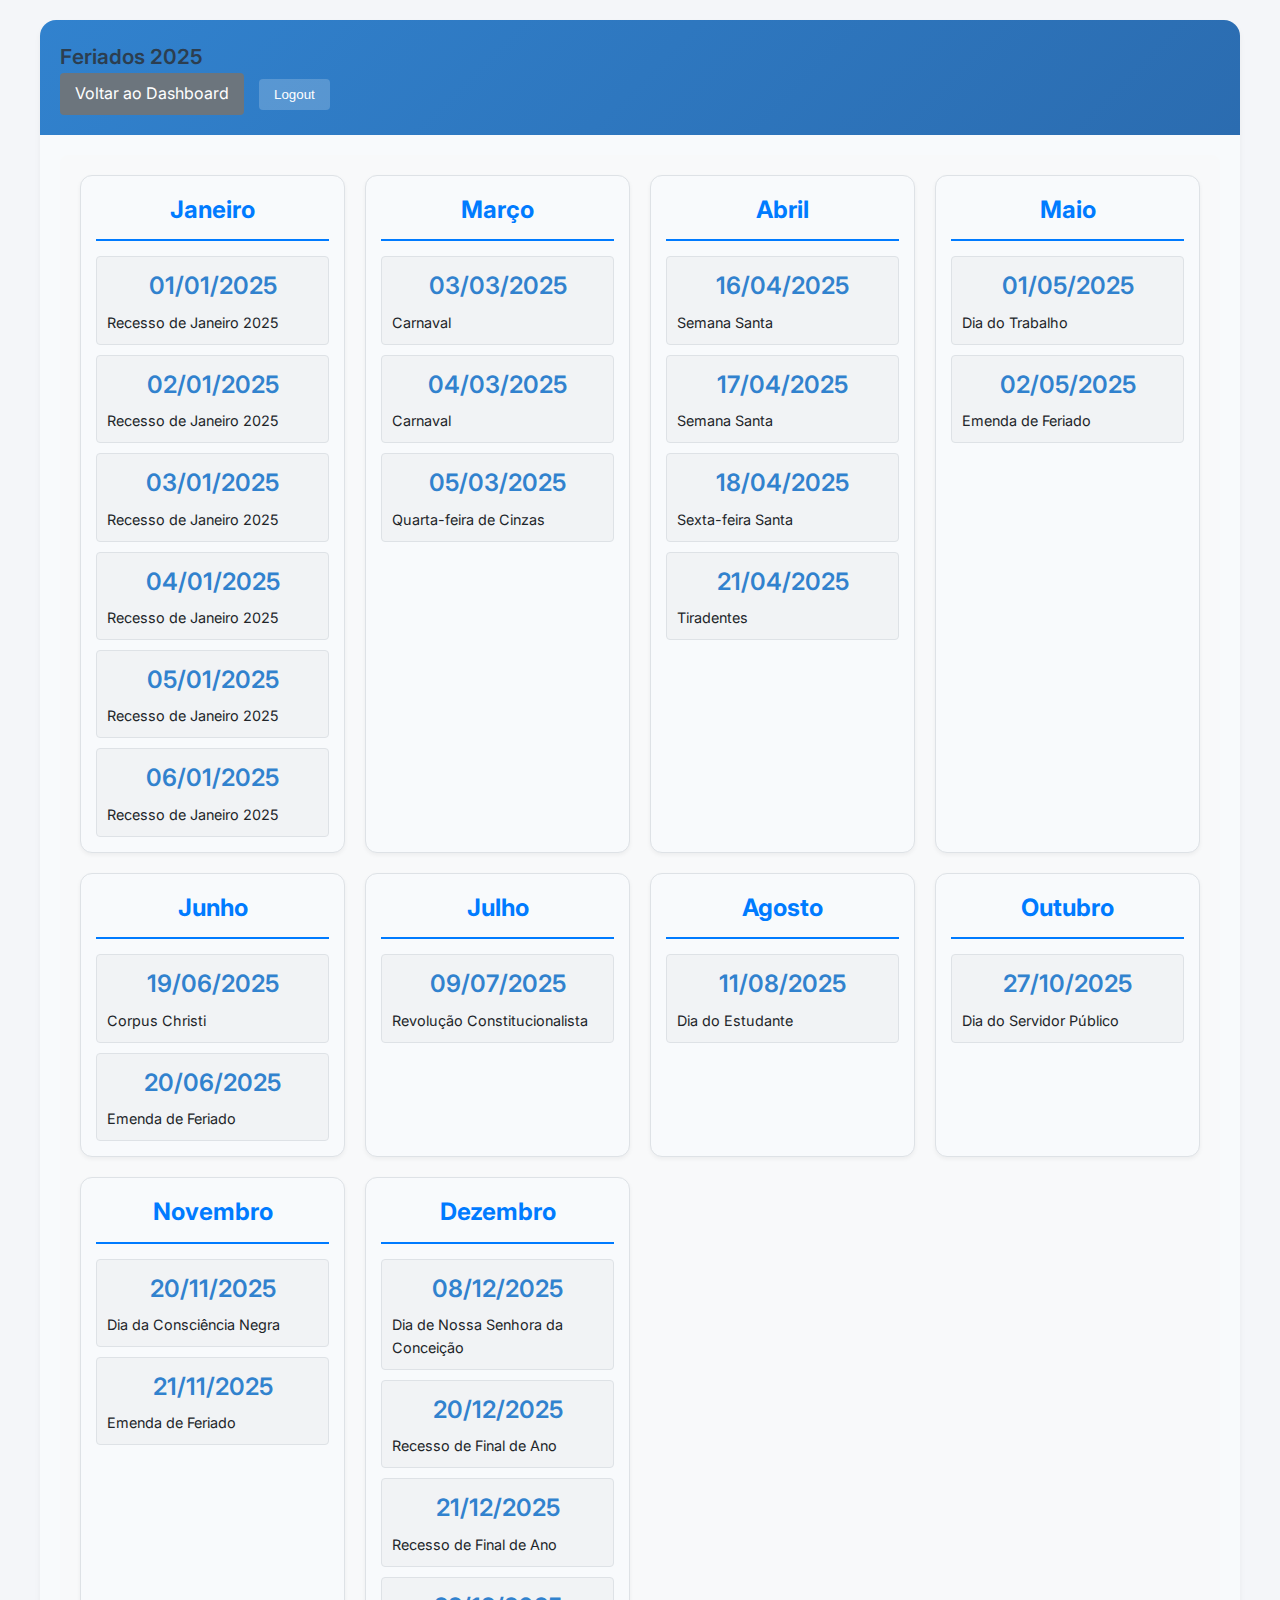
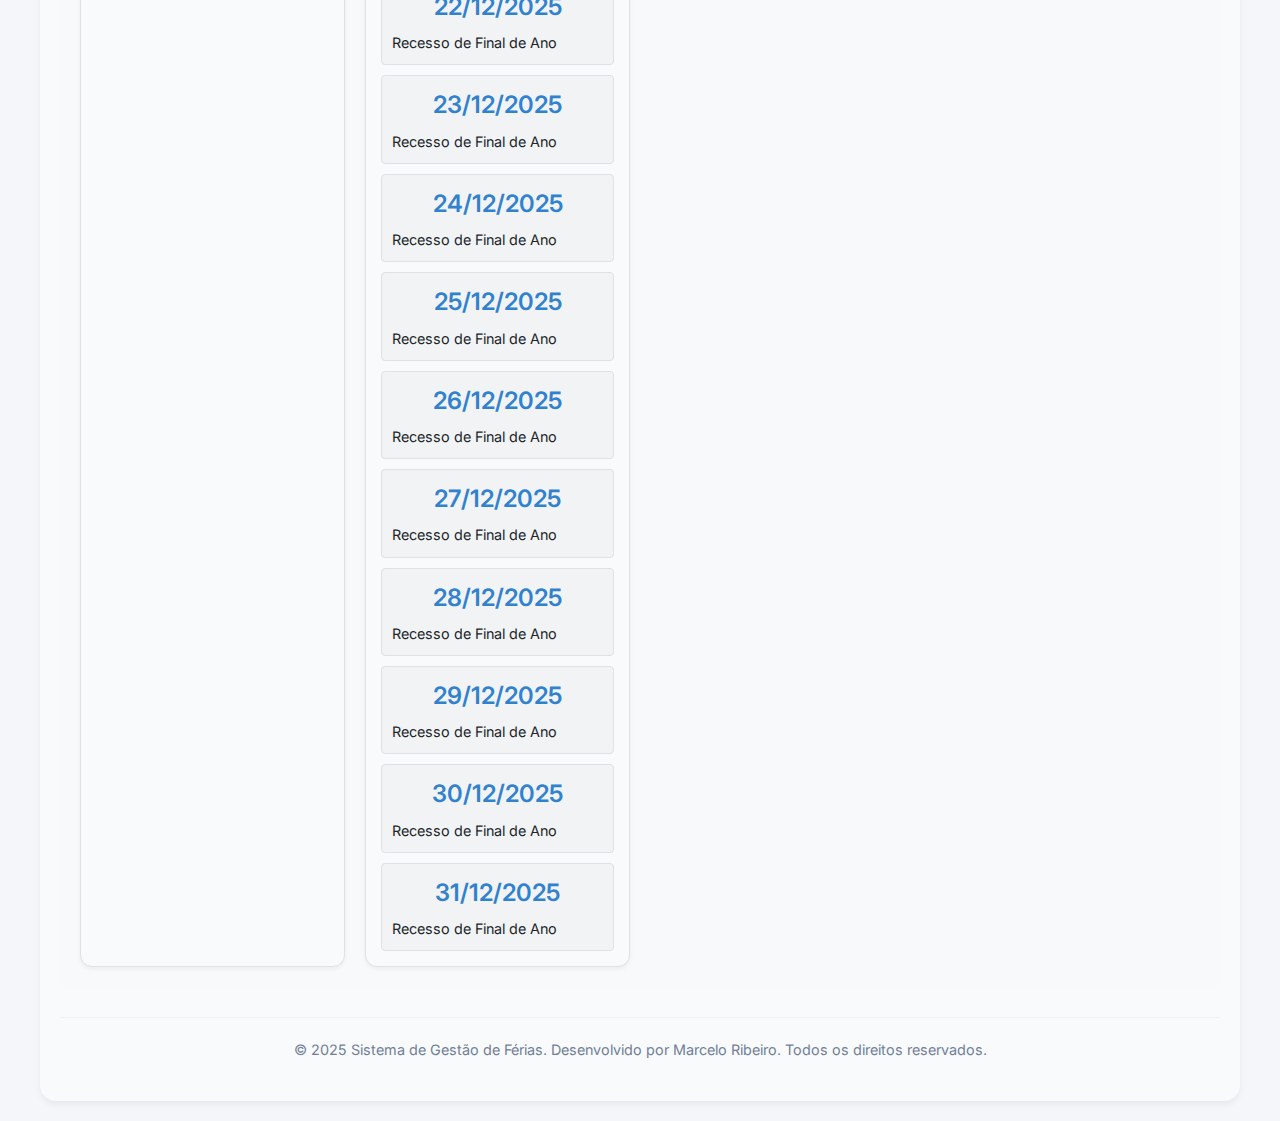
<file: feriados.html>
<!DOCTYPE html>
<html lang="pt-BR">
<head>
    <meta charset="UTF-8">
    <meta name="viewport" content="width=device-width, initial-scale=1.0">
    <title>Feriados 2025 - Sistema de Férias</title>
    <link rel="stylesheet" href="styles.css">
    <link href="https://fonts.googleapis.com/css2?family=Inter:wght@300;400;600&display=swap" rel="stylesheet">
</head>
<body>
    <div class="container">
        <header>
            <h1>Feriados 2025</h1>
            <div class="header-actions">
                <a href="dashboard.html" class="btn-voltar">Voltar ao Dashboard</a>
                <button id="btnLogout">Logout</button>
            </div>
        </header>

        <div class="feriados-ano-container">
            <div id="feriados-ano-grid" class="feriados-ano-grid">
                <!-- Feriados serão adicionados dinamicamente aqui -->
            </div>
        </div>

        <footer>
            <p>&copy; 2025 Sistema de Gestão de Férias. Desenvolvido por Marcelo Ribeiro. Todos os direitos reservados.</p>
        </footer>
    </div>

    <script src="feriados.js"></script>
</body>
</html>
</file>
<file: styles.css>
/* Reset e Base */
* {
    margin: 0;
    padding: 0;
    box-sizing: border-box;
}

:root {
    --primary-color: #3498db;
    --secondary-color: #2ecc71;
    --background-light: #f4f6f9;
    --text-dark: #2c3e50;
    --text-muted: #7f8c8d;
}

body {
    font-family: 'Inter', -apple-system, BlinkMacSystemFont, 'Segoe UI', Roboto, Oxygen, Ubuntu, Cantarell, 'Open Sans', 'Helvetica Neue', sans-serif;
    background-color: var(--background-light);
    line-height: 1.6;
    color: var(--text-dark);
}

.container {
    max-width: 1200px;
    margin: 20px auto;
    padding: 20px;
    background: #f8fafc;
    border-radius: 16px;
    box-shadow: 0 4px 6px rgba(0, 0, 0, 0.05);
}

/* Header */
.header-content {
    display: flex;
    justify-content: space-between;
    align-items: center;
    width: 100%;
    max-width: 1000px;
    margin: 0 auto;
    padding: 0 20px;
}

header {
    background: linear-gradient(135deg, #3182ce, #2b6cb0);
    margin: -20px -20px 20px -20px;
    padding: 20px;
    border-radius: 16px 16px 0 0;
}

header h1 {
    font-weight: 600;
    font-size: 1.3rem;
    margin: 0;
}

.user-info {
    display: flex;
    align-items: center;
    gap: 15px;
}

#btnLogout {
    background-color: rgba(255,255,255,0.2);
    color: white;
    border: none;
    padding: 8px 15px;
    border-radius: 4px;
    cursor: pointer;
    transition: background-color 0.3s;
}

#btnLogout:hover {
    background-color: rgba(255,255,255,0.3);
}

/* Seções */
.employee-info-container {
    display: grid;
    grid-template-columns: repeat(auto-fit, minmax(300px, 1fr));
    gap: 20px;
    margin-bottom: 30px;
}

.employee-info, .ferias-restantes {
    background: white;
    padding: 25px;
    border-radius: 12px;
    box-shadow: 0 4px 15px rgba(0, 0, 0, 0.05);
    transition: all 0.3s ease;
}

.employee-info:hover, .ferias-restantes:hover {
    transform: translateY(-5px);
    box-shadow: 0 8px 20px rgba(0, 0, 0, 0.1);
}

.employee-info h2, .ferias-restantes h2 {
    color: #2d3748;
    font-size: 1.2rem;
    margin-bottom: 12px;
    padding-bottom: 6px;
    border-bottom: 2px solid #edf2f7;
}

.employee-info p {
    display: flex;
    justify-content: space-between;
    margin-bottom: 8px;
    color: #4a5568;
}

.employee-info p span:last-child {
    color: #2d3748;
    font-weight: 500;
}

/* Estilo para o saldo de férias */
#saldoFerias {
    font-size: 3rem;
    font-weight: 700;
    color: #3182ce;
    text-align: center;
    padding: 20px 0;
    display: block;
    background: linear-gradient(135deg, #ebf8ff, #e6fffa);
    border-radius: 8px;
    margin: 10px 0;
}

/* Seção de feriados do mês */
.feriados-container {
    background: white;
    border-radius: 12px;
    padding: 0;
    box-shadow: 0 4px 15px rgba(0, 0, 0, 0.05);
    overflow: hidden;
}

.feriados-container h3 {
    background: linear-gradient(135deg, #3182ce, #2b6cb0);
    color: white;
    margin: 0;
    padding: 20px;
    font-size: 1.3rem;
    font-weight: 500;
}

.feriados-lista {
    padding: 20px;
}

.feriados-lista li {
    display: flex;
    align-items: center;
    padding: 15px;
    border-bottom: 1px solid #edf2f7;
    transition: all 0.2s ease;
}

.feriados-lista li:last-child {
    border-bottom: none;
}

.feriados-lista li:hover {
    background: #f7fafc;
    border-radius: 8px;
}

.feriados-lista .data {
    font-size: 1.5rem;
    font-weight: 600;
    color: #3182ce;
    min-width: 35px;
    text-align: center;
    margin-right: 15px;
}

.feriados-lista .descricao {
    flex: 1;
    color: #2d3748;
    font-weight: 500;
}

/* Formulário de férias */
.adicionar-ferias-container {
    background: white;
    border-radius: 12px;
    padding: 25px;
    box-shadow: 0 4px 15px rgba(0, 0, 0, 0.05);
}

.adicionar-ferias-container h2 {
    color: #2d3748;
    font-size: 1.4rem;
    margin-bottom: 12px;
    padding-bottom: 8px;
    border-bottom: 2px solid #edf2f7;
}

.data-ferias-container {
    display: grid;
    grid-template-columns: repeat(auto-fit, minmax(200px, 1fr));
    gap: 20px;
    margin-bottom: 25px;
}

.data-ferias-container label {
    display: block;
    color: #4a5568;
    margin-bottom: 8px;
    font-weight: 500;
}

.data-ferias-container input {
    width: 100%;
    padding: 12px;
    border: 2px solid #e2e8f0;
    border-radius: 8px;
    font-size: 1rem;
    transition: all 0.2s ease;
}

.data-ferias-container input:focus {
    border-color: #3182ce;
    box-shadow: 0 0 0 3px rgba(49, 130, 206, 0.1);
}

.adicionar-ferias-container button[type="submit"] {
    background: linear-gradient(135deg, #3182ce, #2b6cb0);
    color: white;
    padding: 12px 25px;
    border: none;
    border-radius: 8px;
    font-weight: 600;
    cursor: pointer;
    transition: all 0.3s ease;
    display: flex;
    align-items: center;
    gap: 8px;
    margin-left: auto;
}

.adicionar-ferias-container button[type="submit"]:hover {
    transform: translateY(-2px);
    box-shadow: 0 4px 12px rgba(49, 130, 206, 0.2);
}

/* Tabela de histórico */
.historico-ferias-container {
    background: white;
    border-radius: 12px;
    padding: 25px;
    box-shadow: 0 4px 15px rgba(0, 0, 0, 0.05);
    margin-bottom: 30px;
}

.historico-ferias-container h2 {
    color: #2d3748;
    font-size: 1.4rem;
    margin-bottom: 12px;
    padding-bottom: 10px;
    border-bottom: 2px solid #edf2f7;
}

#historicoTable {
    width: 100%;
    border-collapse: separate;
    border-spacing: 0;
}

#historicoTable th {
    background: #f7fafc;
    color: #2d3748;
    font-weight: 600;
    padding: 15px;
    text-transform: uppercase;
    font-size: 0.85rem;
    letter-spacing: 0.5px;
}

#historicoTable td {
    padding: 15px;
    border-bottom: 1px solid #edf2f7;
    color: #4a5568;
}

#historicoTable tr:hover td {
    background: #f7fafc;
}

/* Login Container */
.login-container {
    display: flex;
    justify-content: center;
    align-items: center;
    min-height: 100vh;
    background-color: var(--background-light);
    padding: 20px;
}

.login-box {
    width: 100%;
    max-width: 400px;
    background-color: white;
    border-radius: 8px;
    box-shadow: 0 4px 6px rgba(0, 0, 0, 0.1);
    padding: 30px;
    animation: fadeIn 0.5s ease-out;
}

.form-toggle {
    display: flex;
    margin-bottom: 20px;
    border-radius: 4px;
    overflow: hidden;
}

.form-toggle button {
    flex: 1;
    padding: 12px;
    border: none;
    background-color: #f1f3f5;
    color: #495057;
    font-weight: 500;
    cursor: pointer;
    transition: all 0.3s ease;
}

.form-toggle button.active {
    background-color: var(--primary-color);
    color: white;
}

.form-group {
    margin-bottom: 20px;
}

.form-group label {
    display: block;
    margin-bottom: 5px;
    color: #2d3748;
    font-weight: 500;
}

.form-group input {
    width: 100%;
    padding: 12px;
    border: 1px solid #e2e8f0;
    border-radius: 8px;
    font-size: 1rem;
    transition: all 0.2s ease;
}

.form-group input:focus {
    border-color: #3182ce;
    box-shadow: 0 0 0 3px rgba(49, 130, 206, 0.1);
    outline: none;
}

.form-group input:invalid {
    border-color: #e53e3e;
}

.form-text {
    display: block;
    margin-top: 5px;
    font-size: 0.875rem;
    color: #718096;
}

/* Estilo para mensagem de erro */
.error-message {
    color: #e53e3e;
    font-size: 0.875rem;
    margin-top: 5px;
}

/* Estilo para validação do email */
input[type="email"]:valid {
    border-color: #48bb78;
}

input[type="email"]:invalid:not(:placeholder-shown) {
    border-color: #e53e3e;
}

.form-group small {
    color: #718096;
    font-size: 0.875rem;
    margin-top: 5px;
    display: block;
}

.login-box button[type="submit"] {
    width: 100%;
    padding: 12px;
    background-color: var(--primary-color);
    color: white;
    border: none;
    border-radius: 4px;
    font-weight: 600;
    cursor: pointer;
    transition: background-color 0.3s ease;
}

.login-box button[type="submit"]:hover {
    background-color: #2980b9;
}

.hidden {
    display: none;
}

/* Seção de Feriados */
.feriados-container {
    background: #fff;
    padding: 15px;
    border-radius: 8px;
    box-shadow: 0 2px 4px rgba(0,0,0,0.1);
    margin: 15px 0;
}

.feriados-lista {
    list-style: none;
    padding: 0;
    margin: 0;
}

.feriados-lista li {
    display: flex;
    align-items: center;
    padding: 8px 0;
    border-bottom: 1px solid #eee;
    gap: 10px;
}

.feriado-item {
    background-color: white;
    border: 1px solid #dee2e6;
    border-radius: 4px;
    padding: 10px;
    display: flex;
    flex-direction: column;
    transition: transform 0.3s ease;
}

.feriado-item:hover {
    transform: scale(1.05);
}

.feriado-data {
    font-weight: bold;
    color: #007bff;
    margin-bottom: 5px;
}

.feriado-nome {
    color: #495057;
}

/* Removendo estilos específicos de tipo de feriado */
.feriado-item.tipo-nacional,
.feriado-item.tipo-recesso,
.feriado-item.tipo-municipal,
.feriado-item.tipo-estadual,
.feriado-item.tipo-facultativo {
    border-left: none;
}

.feriado-tipo {
    display: none;
}

/* Estilos para página de feriados */
.feriados-ano-container {
    background-color: #f8f9fa;
    padding: 20px;
    border-radius: 8px;
}

.feriados-ano-grid {
    display: grid;
    grid-template-columns: repeat(auto-fill, minmax(250px, 1fr));
    gap: 20px;
}

.mes-feriados {
    background-color: white;
    border: 1px solid #dee2e6;
    border-radius: 6px;
    padding: 15px;
    box-shadow: 0 4px 6px rgba(0, 0, 0, 0.05);
    transition: transform 0.3s ease;
}

.mes-feriados:hover {
    transform: scale(1.02);
}

.mes-feriados h2 {
    color: #007bff;
    border-bottom: 2px solid #007bff;
    padding-bottom: 10px;
    margin-bottom: 15px;
    text-align: center;
}

.feriados-lista {
    display: flex;
    flex-direction: column;
    gap: 10px;
}

.feriado-item {
    background-color: #f1f3f5;
    border-radius: 4px;
    padding: 10px;
    display: flex;
    flex-direction: column;
    transition: background-color 0.3s ease;
}

.feriado-item:hover {
    background-color: #e9ecef;
}

.feriado-data {
    font-weight: bold;
    color: #495057;
    margin-bottom: 5px;
}

.feriado-nome {
    color: #212529;
    font-size: 0.9rem;
}

.header-actions {
    display: flex;
    align-items: center;
    gap: 15px;
}

.btn-voltar {
    text-decoration: none;
    background-color: #6c757d;
    color: white;
    padding: 8px 15px;
    border-radius: 4px;
    transition: background-color 0.3s ease;
}

.btn-voltar:hover {
    background-color: #545b62;
    color: white;
}

/* Header Buttons */
.header-buttons {
    display: flex;
    gap: 10px;
    align-items: center;
}

.btn-header {
    background: rgba(255, 255, 255, 0.1);
    border: 1px solid rgba(255, 255, 255, 0.2);
    padding: 8px 16px;
    border-radius: 8px;
    color: white;
    font-weight: 500;
    transition: all 0.3s ease;
}

.btn-header:hover {
    background: rgba(255, 255, 255, 0.2);
    transform: translateY(-1px);
}

.btn-header i {
    font-size: 1rem;
}

/* Remover estilos antigos */
.btn-feriados,
.btn-config,
.btn-logout {
    display: none;
}

/* Responsividade */
@media screen and (max-width: 1024px) {
    .data-ferias-container {
        grid-template-columns: repeat(2, 1fr);
        justify-items: center;
    }

    .adicionar-ferias-container button[type="submit"] {
        grid-column: span 2;
    }
}

@media screen and (max-width: 768px) {
    .container {
        padding: 10px;
    }

    .employee-info-container, 
    .data-ferias-container {
        grid-template-columns: 1fr;
    }

    .header-content {
        flex-direction: column;
        padding: 10px;
        text-align: center;
    }

    .user-info {
        margin-top: 10px;
        flex-direction: column;
    }

    #historicoTable {
        font-size: 0.9rem;
    }

    #historicoTable th, 
    #historicoTable td {
        padding: 10px;
    }

    .feriados-container h3 {
        font-size: 1.2rem;
        padding: 15px;
    }

    .header-buttons {
        margin-top: 10px;
        justify-content: center;
    }

    .btn-header {
        padding: 6px 12px;
        font-size: 0.8rem;
    }

    .btn-header i {
        font-size: 0.9rem;
    }

    .data-ferias-container {
        grid-template-columns: 1fr;
    }

    .adicionar-ferias-container button[type="submit"] {
        grid-column: 1;
        width: 100%;
    }

    .btn-calendario {
        width: 100%;
        max-width: 300px;
    }
}

@media screen and (max-width: 480px) {
    .header-buttons {
        flex-direction: row;
        flex-wrap: wrap;
        gap: 5px;
    }

    .btn-header {
        flex: 0 1 auto;
    }
}

/* Animações e Transições */
@keyframes fadeIn {
    from { opacity: 0; }
    to { opacity: 1; }
}

.container {
    animation: fadeIn 0.5s ease-out;
}

/* Estilos para tela de carregamento */
.loading-container {
    display: flex;
    flex-direction: column;
    justify-content: center;
    align-items: center;
    height: 100vh;
    background-color: #f4f4f4;
    font-family: 'Inter', sans-serif;
}

.loading-spinner {
    border: 4px solid #007bff;
    border-top: 4px solid transparent;
    border-radius: 50%;
    width: 50px;
    height: 50px;
    animation: spin 1s linear infinite;
    margin-bottom: 20px;
}

.loading-container p {
    color: #495057;
    font-size: 1rem;
}

@keyframes spin {
    0% { transform: rotate(0deg); }
    100% { transform: rotate(360deg); }
}

/* Modal de Feriados */
.modal-container {
    position: fixed;
    top: 0;
    left: 0;
    width: 100%;
    height: 100%;
    background-color: rgba(0, 0, 0, 0.6);
    display: flex;
    justify-content: center;
    align-items: center;
    z-index: 1000;
    opacity: 0;
    transition: opacity 0.3s ease;
    backdrop-filter: blur(5px);
}

.modal-container.visible {
    opacity: 1;
}

.modal-feriados {
    background-color: white;
    border-radius: 16px;
    width: 95%;
    max-width: 1200px;
    max-height: 85vh;
    overflow-y: auto;
    box-shadow: 0 15px 30px rgba(0, 0, 0, 0.2);
    transform: translateY(20px);
    transition: transform 0.3s ease;
}

.modal-container.visible .modal-feriados {
    transform: translateY(0);
}

.modal-header {
    background: white;
    padding: 25px 30px;
    border-bottom: 1px solid #edf2f7;
    position: sticky;
    top: 0;
    z-index: 10;
    display: flex;
    justify-content: space-between;
    align-items: center;
}

.modal-title {
    display: flex;
    align-items: center;
    gap: 12px;
}

.modal-title i {
    font-size: 24px;
    color: #3182ce;
}

.modal-title h2 {
    margin: 0;
    color: #2d3748;
    font-size: 1.8rem;
    font-weight: 600;
}

.fechar-modal {
    background: none;
    border: none;
    color: #718096;
    cursor: pointer;
    width: 40px;
    height: 40px;
    border-radius: 50%;
    display: flex;
    align-items: center;
    justify-content: center;
    transition: all 0.2s ease;
}

.fechar-modal:hover {
    background-color: #f7fafc;
    color: #2d3748;
}

.fechar-modal i {
    font-size: 1.5rem;
}

.modal-body {
    padding: 30px;
    display: grid;
    grid-template-columns: repeat(auto-fit, minmax(350px, 1fr));
    gap: 25px;
}

/* Estilo dos cards de mês */
.mes-feriados {
    background: #f8fafc;
    border-radius: 12px;
    overflow: hidden;
    box-shadow: 0 2px 4px rgba(0, 0, 0, 0.05);
    transition: transform 0.2s ease;
}

.mes-feriados:hover {
    transform: translateY(-2px);
    box-shadow: 0 4px 6px rgba(0, 0, 0, 0.1);
}

.mes-header {
    background: linear-gradient(135deg, #3182ce, #2b6cb0);
    color: white;
    padding: 15px 20px;
    display: flex;
    align-items: center;
    gap: 12px;
}

.mes-numero {
    font-size: 1.8rem;
    font-weight: 700;
    opacity: 0.8;
}

.mes-header h3 {
    margin: 0;
    font-size: 1.4rem;
    font-weight: 500;
}

.mes-feriados ul {
    list-style: none;
    padding: 15px;
    margin: 0;
}

.mes-feriados li {
    display: flex;
    align-items: center;
    padding: 12px;
    border-bottom: 1px solid #e2e8f0;
    transition: all 0.2s ease;
}

.mes-feriados li:last-child {
    border-bottom: none;
}

.mes-feriados li:hover {
    background-color: #fff;
    border-radius: 8px;
}

.feriado-data {
    font-size: 1.5rem;
    font-weight: 600;
    color: #3182ce;
    min-width: 35px;
    text-align: center;
}

.feriado-info {
    margin-left: 15px;
    flex: 1;
}

.feriado-descricao {
    color: #2d3748;
    font-weight: 500;
    margin-bottom: 2px;
}

.feriado-dia-semana {
    color: #718096;
    font-size: 0.9rem;
}

/* Responsividade */
@media screen and (max-width: 768px) {
    .modal-feriados {
        width: 95%;
        max-height: 85vh;
        margin: 10px;
    }

    .modal-header {
        padding: 20px;
    }

    .modal-title h2 {
        font-size: 1.4rem;
    }

    .modal-body {
        padding: 15px;
        grid-template-columns: 1fr;
        gap: 15px;
    }

    .mes-header {
        padding: 12px 15px;
    }

    .mes-numero {
        font-size: 1.5rem;
    }

    .mes-header h3 {
        font-size: 1.2rem;
    }
}

/* Scrollbar personalizada */
.modal-feriados::-webkit-scrollbar {
    width: 8px;
}

.modal-feriados::-webkit-scrollbar-track {
    background: #f1f5f9;
}

.modal-feriados::-webkit-scrollbar-thumb {
    background: #cbd5e0;
    border-radius: 4px;
}

.modal-feriados::-webkit-scrollbar-thumb:hover {
    background: #a0aec0;
}

/* Estilos para os tipos de feriados */
.tipo {
    font-size: 0.8em;
    padding: 2px 6px;
    border-radius: 4px;
    text-transform: uppercase;
}

.tipo.nacional { background: #e3f2fd; color: #1565c0; }
.tipo.facultativo { background: #f5f5f5; color: #616161; }
.tipo.estadual { background: #e8f5e9; color: #2e7d32; }
.tipo.municipal { background: #fff3e0; color: #ef6c00; }
.tipo.recesso { background: #fce4ec; color: #c2185b; }

/* Estilo geral do dashboard */
.dashboard-container {
    display: grid;
    gap: 25px;
    padding: 20px;
}

.domain-info {
    font-size: 0.85em;
    color: #718096;
    font-weight: normal;
    margin-left: 5px;
}

/* Ajuste para responsividade */
@media screen and (max-width: 480px) {
    .domain-info {
        display: block;
        margin-left: 0;
        margin-top: 2px;
    }
}

/* Configurações Container */
.configuracoes-container {
    display: grid;
    gap: 30px;
    padding: 20px;
    max-width: 800px;
    margin: 0 auto;
}

.config-section {
    background: white;
    border-radius: 12px;
    padding: 25px;
    box-shadow: 0 4px 15px rgba(0, 0, 0, 0.05);
}

.config-section h2 {
    color: #2d3748;
    font-size: 1.4rem;
    margin-bottom: 25px;
    padding-bottom: 10px;
    border-bottom: 2px solid #edf2f7;
    display: flex;
    align-items: center;
    gap: 10px;
}

.config-section h2 i {
    color: #3182ce;
}

.config-form {
    display: grid;
    gap: 20px;
}

.password-input {
    position: relative;
    display: flex;
    align-items: center;
}

.password-input input {
    padding-right: 40px;
}

.toggle-password {
    position: absolute;
    right: 10px;
    background: none;
    border: none;
    color: #718096;
    cursor: pointer;
    padding: 5px;
}

.toggle-password:hover {
    color: #2d3748;
}

.btn-salvar {
    background: linear-gradient(135deg, #3182ce, #2b6cb0);
    color: white;
    border: none;
    padding: 12px;
    border-radius: 8px;
    font-size: 1rem;
    font-weight: 500;
    cursor: pointer;
    display: flex;
    align-items: center;
    justify-content: center;
    gap: 8px;
    transition: all 0.2s ease;
}

.btn-salvar:hover {
    transform: translateY(-1px);
    box-shadow: 0 4px 12px rgba(49, 130, 206, 0.2);
}

/* Responsividade */
@media screen and (max-width: 768px) {
    .configuracoes-container {
        padding: 10px;
    }

    .config-section {
        padding: 20px;
    }

    .config-section h2 {
        font-size: 1.2rem;
    }
}

.btn-config {
    background-color: #4a5568;
    color: white;
    border: none;
    padding: 8px 15px;
    border-radius: 6px;
    cursor: pointer;
    display: flex;
    align-items: center;
    gap: 8px;
    transition: all 0.2s ease;
}

.btn-config:hover {
    background-color: #2d3748;
}

/* Remover setas do input number */
input[type="number"].no-spinners {
    -moz-appearance: textfield;
}

input[type="number"].no-spinners::-webkit-outer-spin-button,
input[type="number"].no-spinners::-webkit-inner-spin-button {
    -webkit-appearance: none;
    margin: 0;
}

/* Estilo consistente com outros inputs */
input[type="number"].no-spinners {
    width: 100%;
    padding: 12px;
    border: 1px solid #e2e8f0;
    border-radius: 8px;
    font-size: 1rem;
    transition: all 0.2s ease;
}

input[type="number"].no-spinners:focus {
    border-color: #3182ce;
    box-shadow: 0 0 0 3px rgba(49, 130, 206, 0.1);
    outline: none;
}

/* Footer */
footer {
    margin-top: 30px;
    padding: 20px;
    text-align: center;
    color: #718096;
    border-top: 1px solid #edf2f7;
}

footer p {
    color: #718096;
    font-size: 0.9rem;
    margin: 0;
}

footer a {
    color: #3182ce;
    text-decoration: none;
    transition: color 0.2s ease;
}

footer a:hover {
    color: #2c5282;
}

/* Responsividade do footer */
@media screen and (max-width: 768px) {
    footer {
        margin-top: 20px;
        padding: 15px 0;
    }

    footer p {
        font-size: 0.8rem;
    }
}

/* Botão do Calendário de Férias */
.btn-calendario {
    background: linear-gradient(135deg, #3182ce, #2b6cb0);
    color: white;
    border: none;
    padding: 12px 25px;
    border-radius: 8px;
    font-size: 1rem;
    font-weight: 500;
    cursor: pointer;
    display: flex;
    align-items: center;
    justify-content: center;
    gap: 12px;
    transition: all 0.3s ease;
    box-shadow: 0 2px 8px rgba(49, 130, 206, 0.15);
    margin: 25px auto;
    width: fit-content;
    min-width: 220px;
    position: relative;
    overflow: hidden;
}

.btn-calendario::before {
    content: '';
    position: absolute;
    top: 0;
    left: 0;
    width: 100%;
    height: 100%;
    background: linear-gradient(135deg, #2c5282, #2b6cb0);
    opacity: 0;
    transition: opacity 0.3s ease;
}

.btn-calendario:hover {
    transform: translateY(-2px);
    box-shadow: 0 4px 12px rgba(49, 130, 206, 0.25);
}

.btn-calendario:hover::before {
    opacity: 1;
}

.btn-calendario:active {
    transform: translateY(1px);
    box-shadow: 0 2px 4px rgba(49, 130, 206, 0.15);
}

.btn-calendario i {
    font-size: 1.2rem;
    position: relative;
    z-index: 1;
}

.btn-calendario span {
    position: relative;
    z-index: 1;
}

/* Responsividade */
@media screen and (max-width: 768px) {
    .btn-calendario {
        padding: 10px 20px;
        font-size: 0.95rem;
        min-width: 200px;
        margin: 20px auto;
    }

    .btn-calendario i {
        font-size: 1.1rem;
    }
}

@media screen and (max-width: 480px) {
    .btn-calendario {
        width: 90%;
        max-width: 280px;
        padding: 10px 15px;
    }
}

/* Botões de ações na tabela */
.btn-editar,
.btn-excluir {
    padding: 8px 12px;
    margin: 0 4px;
    border: none;
    border-radius: 6px;
    cursor: pointer;
    transition: all 0.2s ease;
    background: transparent;
    color: #4a5568;
}

.btn-editar {
    color: #3182ce;
}

.btn-excluir {
    color: #e53e3e;
}

.btn-editar:hover {
    background: rgba(49, 130, 206, 0.1);
    color: #2c5282;
    transform: translateY(-1px);
}

.btn-excluir:hover {
    background: rgba(229, 62, 62, 0.1);
    color: #c53030;
    transform: translateY(-1px);
}

.btn-editar:active,
.btn-excluir:active {
    transform: translateY(1px);
}

.btn-editar i,
.btn-excluir i {
    font-size: 1.1rem;
    width: 20px;
    height: 20px;
    display: flex;
    align-items: center;
    justify-content: center;
}

/* Tooltip nos botões */
.btn-editar::after,
.btn-excluir::after {
    content: attr(title);
    position: absolute;
    background: #2d3748;
    color: white;
    padding: 4px 8px;
    border-radius: 4px;
    font-size: 0.75rem;
    opacity: 0;
    visibility: hidden;
    transition: all 0.2s ease;
    top: -25px;
    left: 50%;
    transform: translateX(-50%);
    white-space: nowrap;
}

.btn-editar:hover::after,
.btn-excluir:hover::after {
    opacity: 1;
    visibility: visible;
}

/* Coluna de ações na tabela */
td:last-child {
    display: flex;
    justify-content: center;
    gap: 8px;
    position: relative;
}

/* Ajustar espaçamento do dashboard */
.dashboard-buttons {
    margin: 12px 0;
}
</file>
